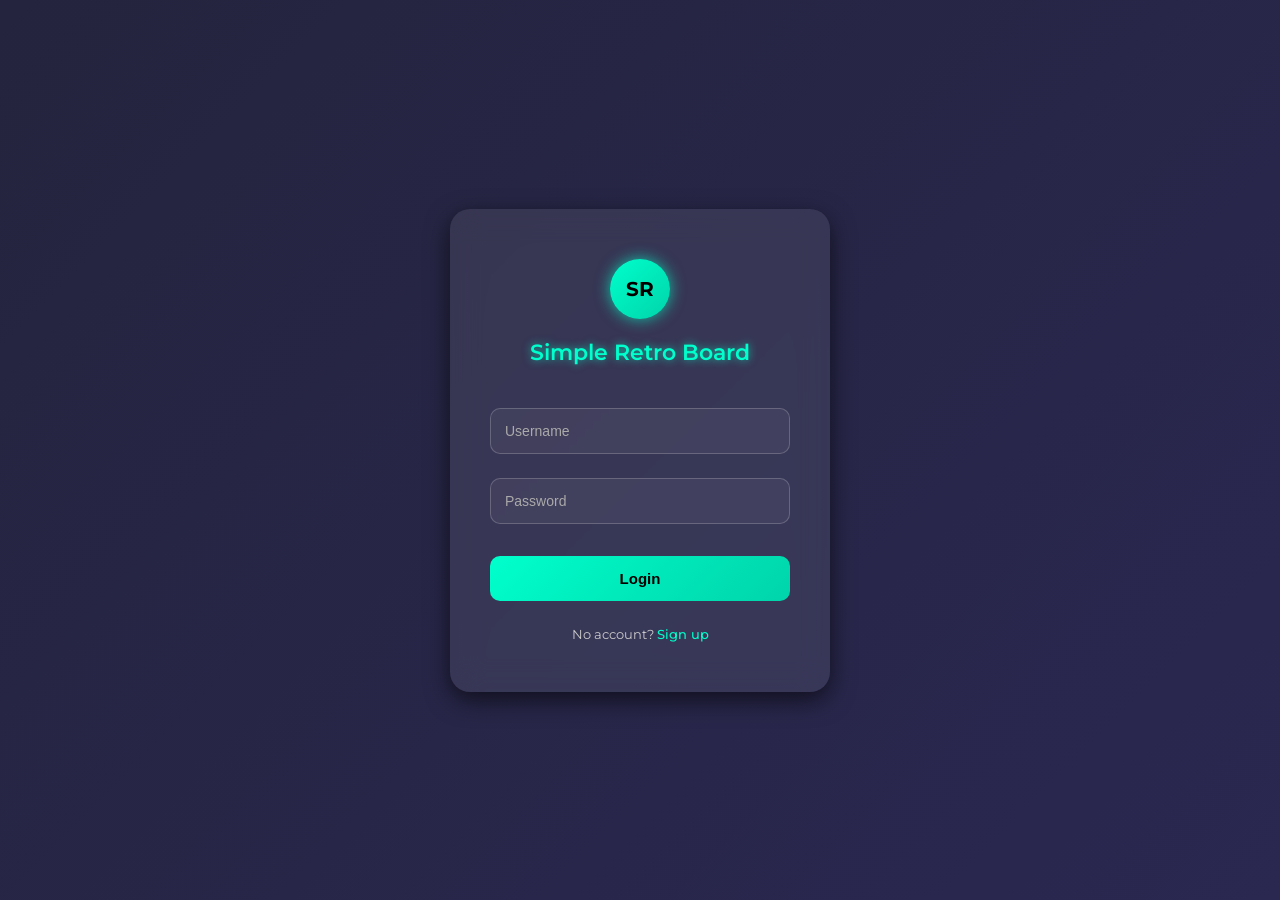
<file: login.html>
<!DOCTYPE html>
<html lang="en">
<head>
  <meta charset="UTF-8" />
  <meta name="viewport" content="width=device-width, initial-scale=1.0"/>
  <title>Login - Simple Retro Board</title>
  <style>
    @import url('https://fonts.googleapis.com/css2?family=Montserrat:wght@400;600&display=swap');

    * {
      box-sizing: border-box;
      margin: 0;
      padding: 0;
    }

    body {
      height: 100vh;
      background: linear-gradient(-45deg, #0f0c29, #302b63, #24243e);
      background-size: 400% 400%;
      animation: gradientBG 12s ease infinite;
      display: flex;
      justify-content: center;
      align-items: center;
      font-family: 'Montserrat', sans-serif;
      color: #e0e0e0;
    }

    @keyframes gradientBG {
      0% { background-position: 0% 50%; }
      50% { background-position: 100% 50%; }
      100% { background-position: 0% 50%; }
    }

    .login-card {
      background: rgba(255, 255, 255, 0.08);
      backdrop-filter: blur(15px);
      border-radius: 20px;
      padding: 50px 40px;
      width: 380px;
      box-shadow: 0 8px 25px rgba(0,0,0,0.6);
      text-align: center;
      animation: fadeIn 1s ease;
    }

    @keyframes fadeIn {
      from { opacity: 0; transform: translateY(20px); }
      to { opacity: 1; transform: translateY(0); }
    }

    .login-card .logo {
      width: 60px;
      height: 60px;
      margin: 0 auto 20px;
      background: linear-gradient(135deg, #00ffcc, #00d4aa);
      border-radius: 50%;
      display: flex;
      align-items: center;
      justify-content: center;
      font-weight: 700;
      color: #000;
      font-size: 20px;
      box-shadow: 0 0 15px rgba(0,255,204,0.7);
    }

    .login-card h2 {
      margin-bottom: 30px;
      font-size: 22px;
      font-weight: 600;
      color: #00ffcc;
      text-shadow: 0 0 8px rgba(0,255,204,0.7);
    }

    .login-card input {
      width: 100%;
      padding: 14px;
      margin: 12px 0;
      border: 1px solid rgba(255,255,255,0.2);
      border-radius: 10px;
      background: rgba(255,255,255,0.05);
      color: #fff;
      font-size: 14px;
      transition: border-color 0.3s ease, box-shadow 0.3s ease;
    }

    .login-card input:focus {
      border-color: #00ffcc;
      box-shadow: 0 0 10px rgba(0,255,204,0.6);
      outline: none;
    }

    .login-card input::placeholder {
      color: #aaa;
    }

    .login-card button {
      width: 100%;
      padding: 14px;
      margin-top: 20px;
      border: none;
      border-radius: 10px;
      background: linear-gradient(135deg, #00ffcc, #00d4aa);
      color: #000;
      font-weight: 600;
      font-size: 15px;
      cursor: pointer;
      transition: transform 0.2s ease, box-shadow 0.3s ease;
    }

    .login-card button:hover {
      transform: translateY(-2px) scale(1.02);
      box-shadow: 0 6px 15px rgba(0,255,204,0.5);
    }

    .login-card p {
      margin-top: 25px;
      font-size: 13px;
      color: #ccc;
    }

    .login-card a {
      color: #00ffcc;
      text-decoration: none;
      font-weight: 500;
    }

    .login-card a:hover {
      text-decoration: underline;
    }
  </style>
</head>
<body>
  <div class="login-card" id="loginForm">
    <div class="logo">SR</div>
    <h2>Simple Retro Board</h2>
    <form>
      <input type="text" placeholder="Username" required id="username"/>
      <input type="password" placeholder="Password" required id="password"/>
      <button type="submit">Login</button>
    </form>
    <p>No account? <a href="./register.html">Sign up</a></p>
  </div>
</body>
<script>
  document.getElementById("loginForm").addEventListener("submit", function(e) {
    e.preventDefault();

    const username = document.getElementById("username").value;
    const password = document.getElementById("password").value;

    const users = JSON.parse(localStorage.getItem("users")) || [];

    const validUser = users.find(u => u.username === username && u.password === password);

    if (validUser) {
      localStorage.setItem("loggedInUser", JSON.stringify(validUser));
      window.location.href = "index.html";
    } else {
      alert("Invalid credentials!");
    }
  });
</script>
</html>
</file>
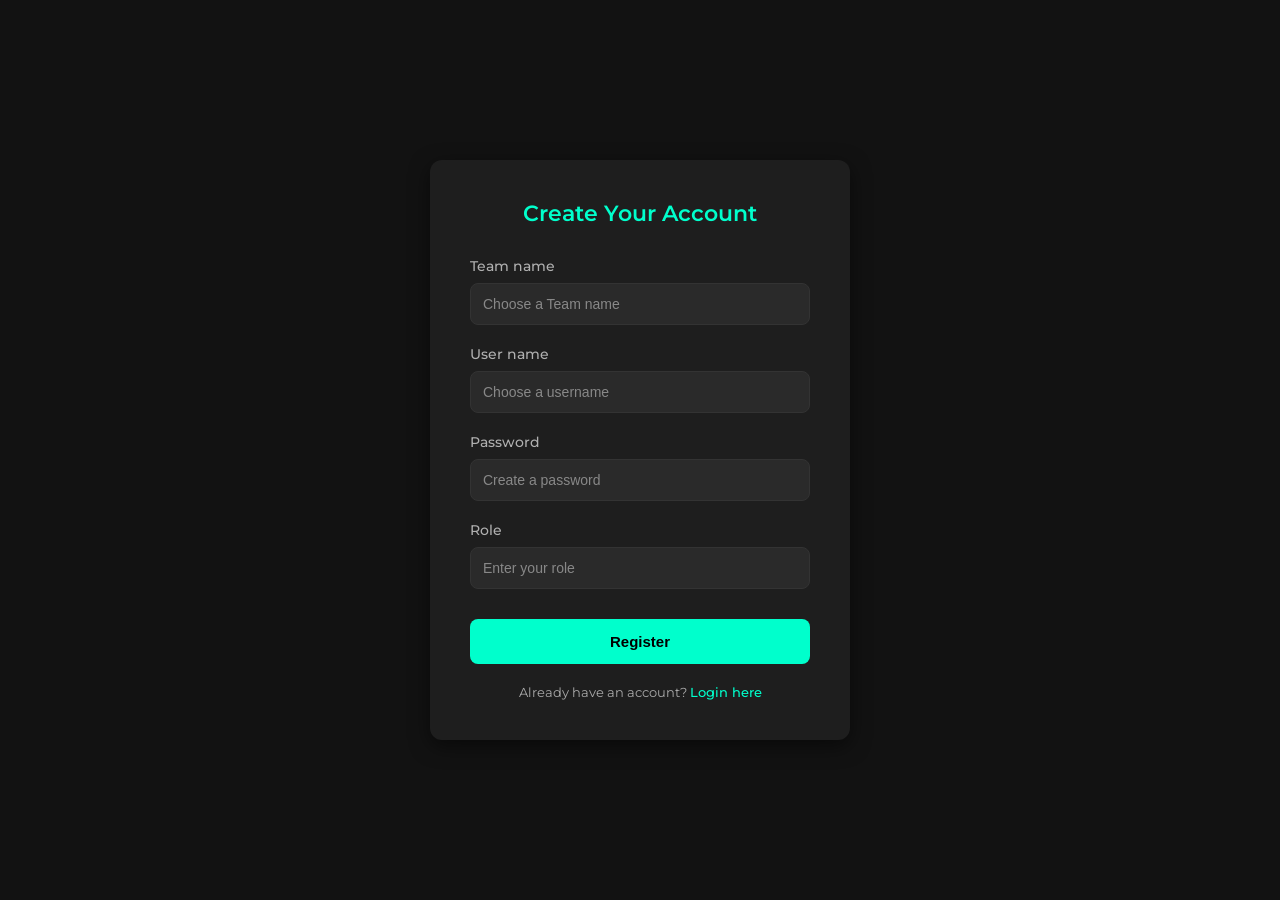
<file: register.html>
<!DOCTYPE html>
<html lang="en">
<head>
  <meta charset="UTF-8" />
  <meta name="viewport" content="width=device-width, initial-scale=1.0"/>
  <title>Register - Simple Retro Board</title>
  <style>
    @import url('https://fonts.googleapis.com/css2?family=Montserrat:wght@400;600&display=swap');

    * {
      box-sizing: border-box;
      margin: 0;
      padding: 0;
    }

    body {
      height: 100vh;
      background: #121212;
      display: flex;
      justify-content: center;
      align-items: center;
      font-family: 'Montserrat', sans-serif;
      color: #e0e0e0;
    }

    .register-card {
      background: #1e1e1e;
      border-radius: 12px;
      padding: 40px;
      width: 420px;
      box-shadow: 0 6px 20px rgba(0,0,0,0.5);
    }

    .register-card h2 {
      text-align: center;
      margin-bottom: 30px;
      font-size: 22px;
      font-weight: 600;
      color: #00ffcc;
    }

    .form-group {
      margin-bottom: 20px;
    }

    .form-group label {
      display: block;
      margin-bottom: 8px;
      font-weight: 500;
      font-size: 14px;
      color: #b0b0b0;
    }

    .form-group input {
      width: 100%;
      padding: 12px;
      border: 1px solid #333;
      border-radius: 8px;
      background: #2a2a2a;
      color: #fff;
      font-size: 14px;
      transition: border-color 0.3s ease, box-shadow 0.3s ease;
    }

    .form-group input:focus {
      border-color: #00ffcc;
      box-shadow: 0 0 6px rgba(0,255,204,0.6);
      outline: none;
    }

    .form-group input::placeholder {
      color: #888;
    }

    .register-card button {
      width: 100%;
      padding: 14px;
      margin-top: 10px;
      border: none;
      border-radius: 8px;
      background-color: #00ffcc;
      color: #000;
      font-weight: 600;
      font-size: 15px;
      cursor: pointer;
      transition: background 0.3s ease, transform 0.2s ease;
    }

    .register-card button:hover {
      background-color: #00d4aa;
      transform: translateY(-2px);
    }

    .register-card p {
      text-align: center;
      margin-top: 20px;
      font-size: 13px;
      color: #aaa;
    }

    .register-card a {
      color: #00ffcc;
      text-decoration: none;
      font-weight: 500;
    }

    .register-card a:hover {
      text-decoration: underline;
    }
  </style>
</head>
<body>
  <div class="register-card">
    <h2>Create Your Account</h2>
    <form id="registerForm">
      <div class="form-group">
        <label for="teamname">Team name</label>
        <input type="text" id="teamname" placeholder="Choose a Team name" required />
      </div>
      <div class="form-group">
        <label for="username">User name</label>
        <input type="text" id="username" placeholder="Choose a username" required />
      </div>
      <div class="form-group">
        <label for="password">Password</label>
        <input type="password" id="password" placeholder="Create a password" required />
      </div>
      <div class="form-group">
        <label for="role">Role</label>
        <input type="text" id="role" placeholder="Enter your role" required />
      </div>
      <button type="submit">Register</button>
    </form>
    <p>Already have an account? <a href="./login.html">Login here</a></p>
  </div>

</body>
<script>
document.querySelector("form").addEventListener("submit", function(e) {
  e.preventDefault();

  const teamName = document.getElementById("teamname").value;
  const username = document.getElementById("username").value;
  const password = document.getElementById("password").value;
  const role = document.getElementById("role").value;

  let users = JSON.parse(localStorage.getItem("users")) || [];

  // Check if username already exists
  const existing = users.find(u => u.username === username);
  if (existing) {
    alert("Username already exists!");
    return;
  }

  const newUser = { teamName, username, password, role };
  users.push(newUser);
  localStorage.setItem("users", JSON.stringify(users));

  alert("Registration successful!");
  window.location.href = "login.html";
});
</script>
</html>
</file>
